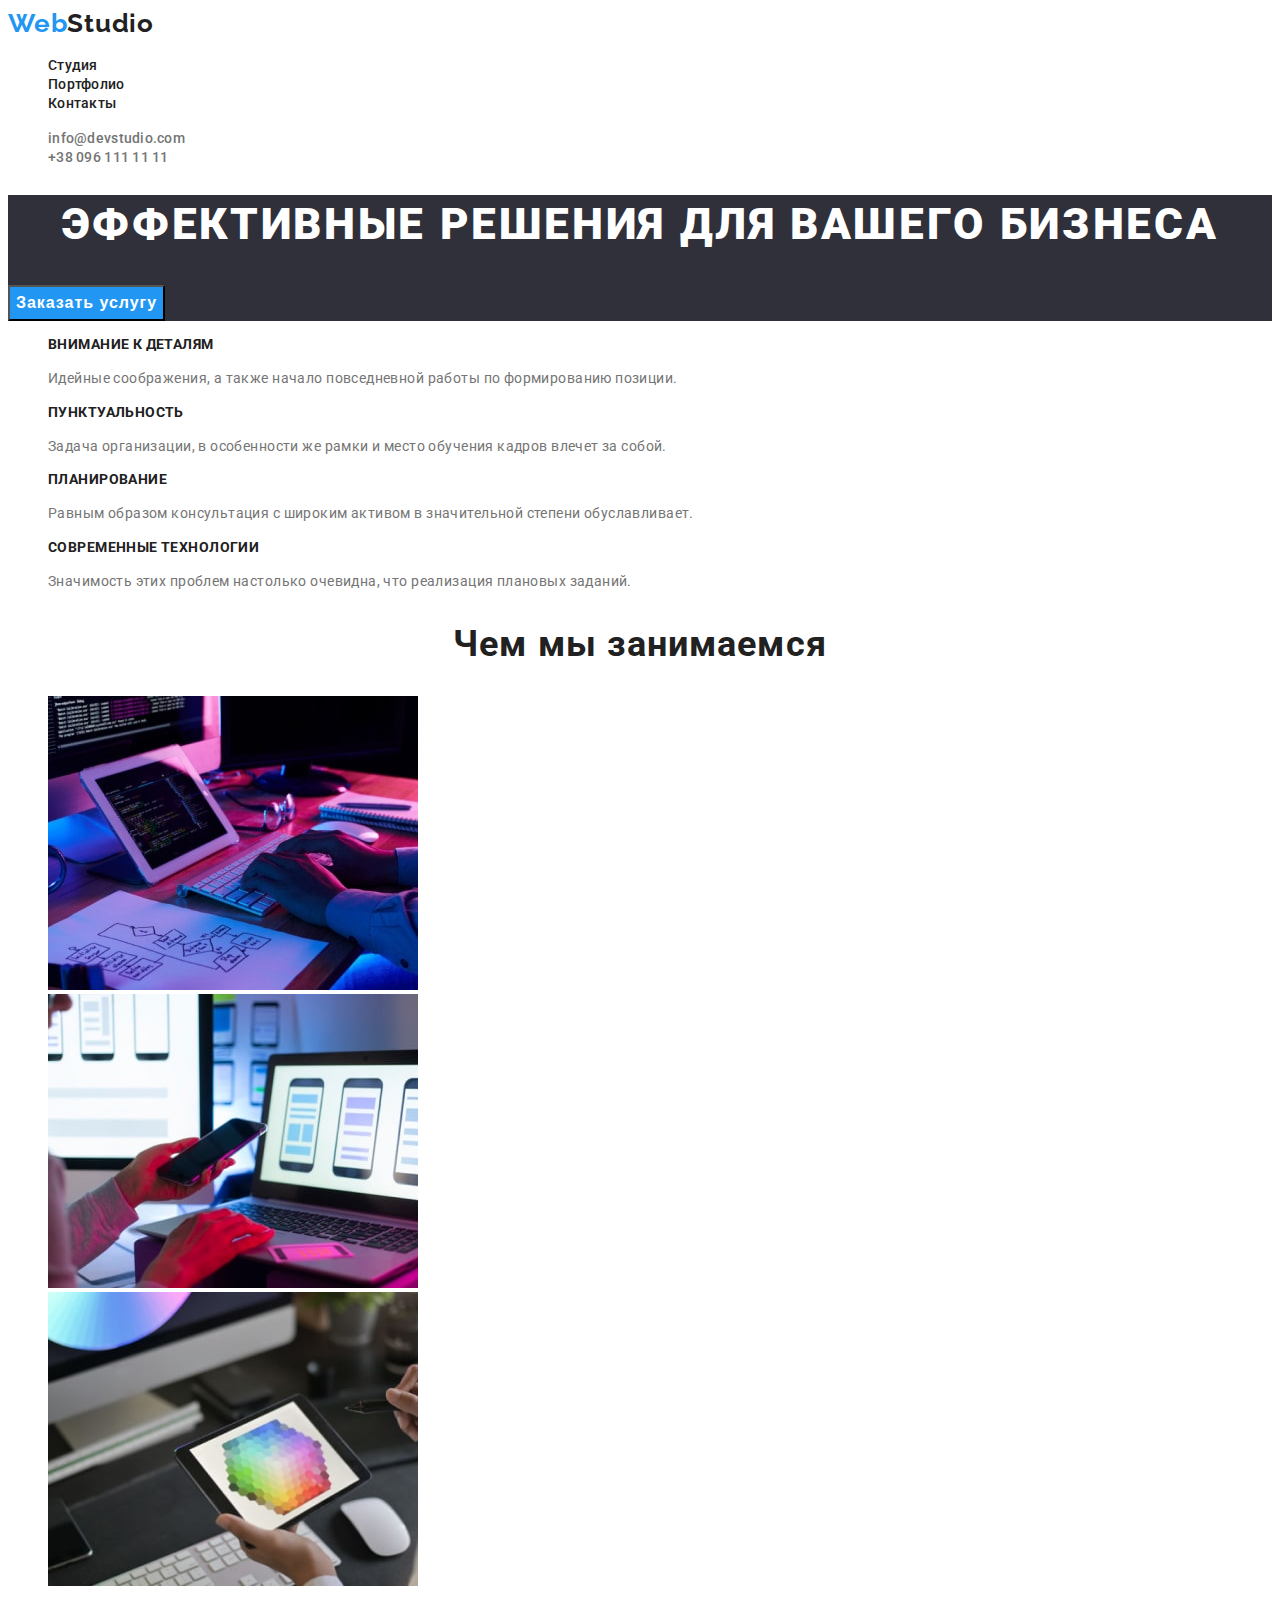
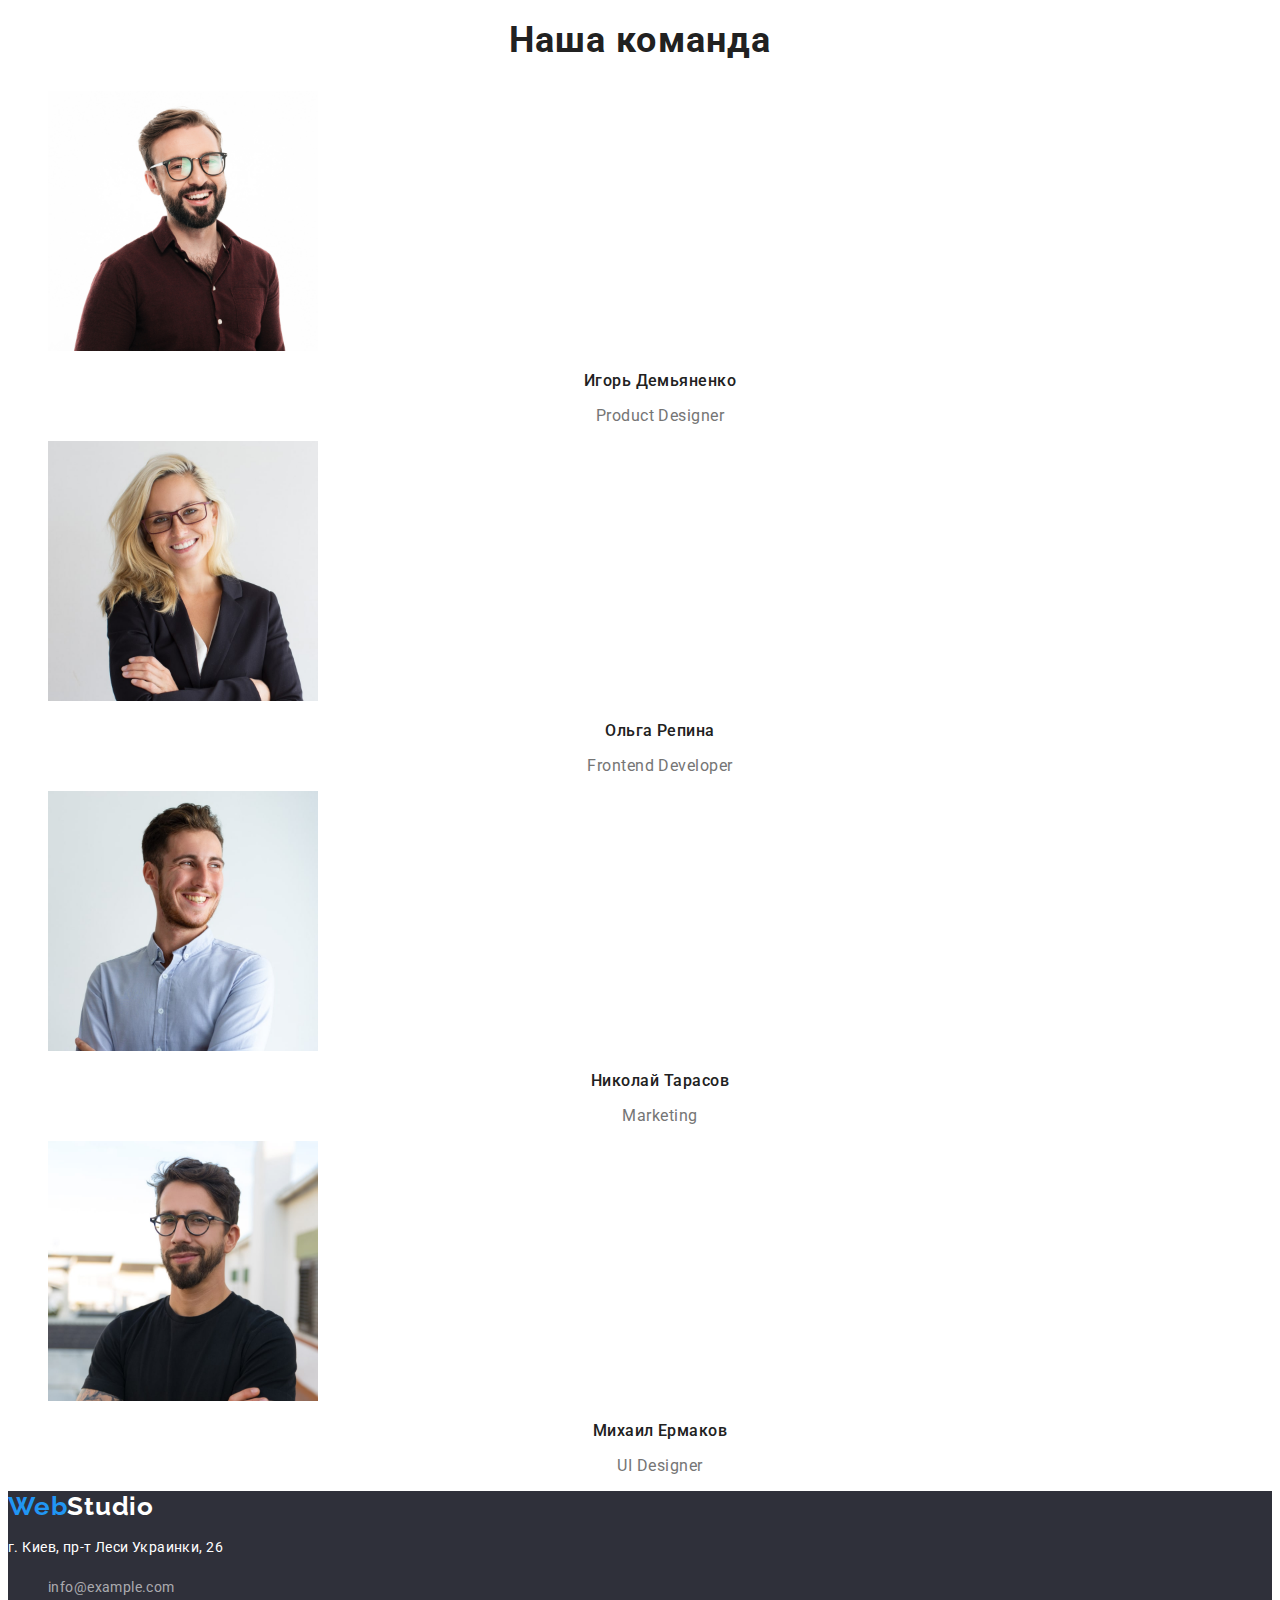
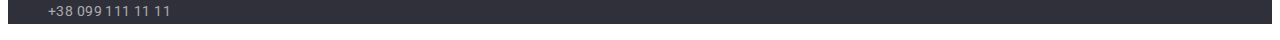
<file: index.html>
<!DOCTYPE html>
<html lang="ru">
    <head>
        <meta charset="UTF-8">
        <meta http-equiv="X-UA-Compatible" content="IE=edge">
        <meta name="viewport" content="width=device-width, initial-scale=1.0">
        <title>Web Studio!</title>
        <link rel="preconnect" href="https://fonts.googleapis.com" />
        <link rel="preconnect" href="https://fonts.gstatic.com" crossorigin />
        <link href="https://fonts.googleapis.com/css2?family=Raleway:wght@700&family=Roboto:wght@300;400;500;700&display=swap"
            rel="stylesheet" />
        <link rel="stylesheet" href="./css/styles.css" />
    </head>
    <body>
        <header class="header">
                <nav class="header-navigation">
                    <a href="./index.html" class="logo-link">Web<span class="logo-text">Studio</span></a>
                    <ul class="header-list list">
                        <li class="header-item"><a href="./index.html" class="header-link link">Студия</a></li>
                        <li class="header-item"><a href="./portfolio.html" class="header-link link">Портфолио</a></li>
                        <li class="header-item"><a href="" class="header-link link">Контакты</a></li>
                    </ul>
                </nav>
                <ul class="header-list list">
                    <li>
                        <a href="mailto:info@devstudio.com" class="header-mail link">info@devstudio.com</a>
                    </li>
                    <li>
                        <a href="tel:+380961111111" class="header-tel link">+38 096 111 11 11</a>
                    </li>
                </ul>
        </header>
        <main>
            <section class="hero">
                <h1 class="hero-title">Эффективные решения для вашего бизнеса</h1>
                <button class="button" type="button">Заказать услугу</button>
            </section>
            <section class="characteristic">
                <ul class="characteristic-list list">
                    <li class="characteristic-item">
                        <h3 class="characteristic-title">Внимание к деталям</h3>
                        <p class="characteristic-text">Идейные соображения, а также начало повседневной работы по формированию позиции.</p>
                    </li>
                    <li class="characteristic-item">
                        <h3 class="characteristic-title">Пунктуальность</h3>
                        <p class="characteristic-text">Задача организации, в особенности же рамки и место обучения кадров влечет за собой.</p>
                    </li>
                    <li class="characteristic-item">
                        <h3 class="characteristic-title">Планирование</h3>
                        <p class="characteristic-text">Равным образом консультация с широким активом в значительной степени обуславливает.</p>
                    </li>
                    <li class="characteristic-item">
                        <h3 class="characteristic-title">Современные технологии</h3>
                        <p class="characteristic-text">Значимость этих проблем настолько очевидна, что реализация плановых заданий.</p>
                    </li>
                </ul>
            </section>
            <section>
                <h2 class="business">Чем мы занимаемся</h2>
                <ul class="business-list list">
                    <li class="business-item">
                        <img src="./images/work-process-img1.jpg" alt="написание кода" width="370" height="294"></li>
                    <li class="business-item"><img src="/images/work-process-img2.jpg" alt="выбор макета" width="370" height="294"></li>
                    <li class="business-item"><img src="./images/work-process-img3.jpg" alt="выбор цвета" width="370" height="294"></li>
                </ul>
            </section>
            <section>
                <h2 class="team">Наша команда</h2>
                    <ul class="team-list list">
                        <li class="team-item">
                            <img src="./images/img1.jpg" alt="" width="270" height="260">
                                <h3 class="team-title">Игорь Демьяненко</h3>
                                <p lang="en" class="team-text">Product Designer</p>
                        </li>
                        <li class="team-item">
                            <img src="./images/img2.jpg" alt="" width="270" height="260">
                                <h3 class="team-title">Ольга Репина</h3>
                                <p lang="en" class="team-text">Frontend Developer</p>
                        </li>
                        <li class="team-item">
                            <img src="./images/img3.jpg" alt="" width="270" height="260">
                                <h3 class="team-title">Николай Тарасов</h3>
                                <p lang="en" class="team-text">Marketing</p>
                        </li>
                        <li class="team-item">
                            <img src="./images/img4.jpg" alt="" width="270" height="260">
                                <h3 class="team-title">Михаил Ермаков</h3>
                                <p lang="en" class="team-text">UI Designer</p>
                        </li>
                    </ul>
            </section>
        </main>
        <footer>
            <section class="footer">
                    <a href="./index.html" class="footer-logo-link">Web<span class="footer-logo-text">Studio</span></a>
                    <address>
                        <p class="address">г. Киев, пр-т Леси Украинки, 26</p>
                        <ul class="footer-contacks list">
                            <li>
                                <a href="mailto:info@example.com" class="footer-mail link">info@example.com</a>
                            </li>
                            <li>
                                <a href="tel:+380991111111" class="footer-tel link">+38 099 111 11 11</a>
                            </li>
                        </ul>
                    </address>
            </section>
        </footer>
    </body>
</html>
</file>
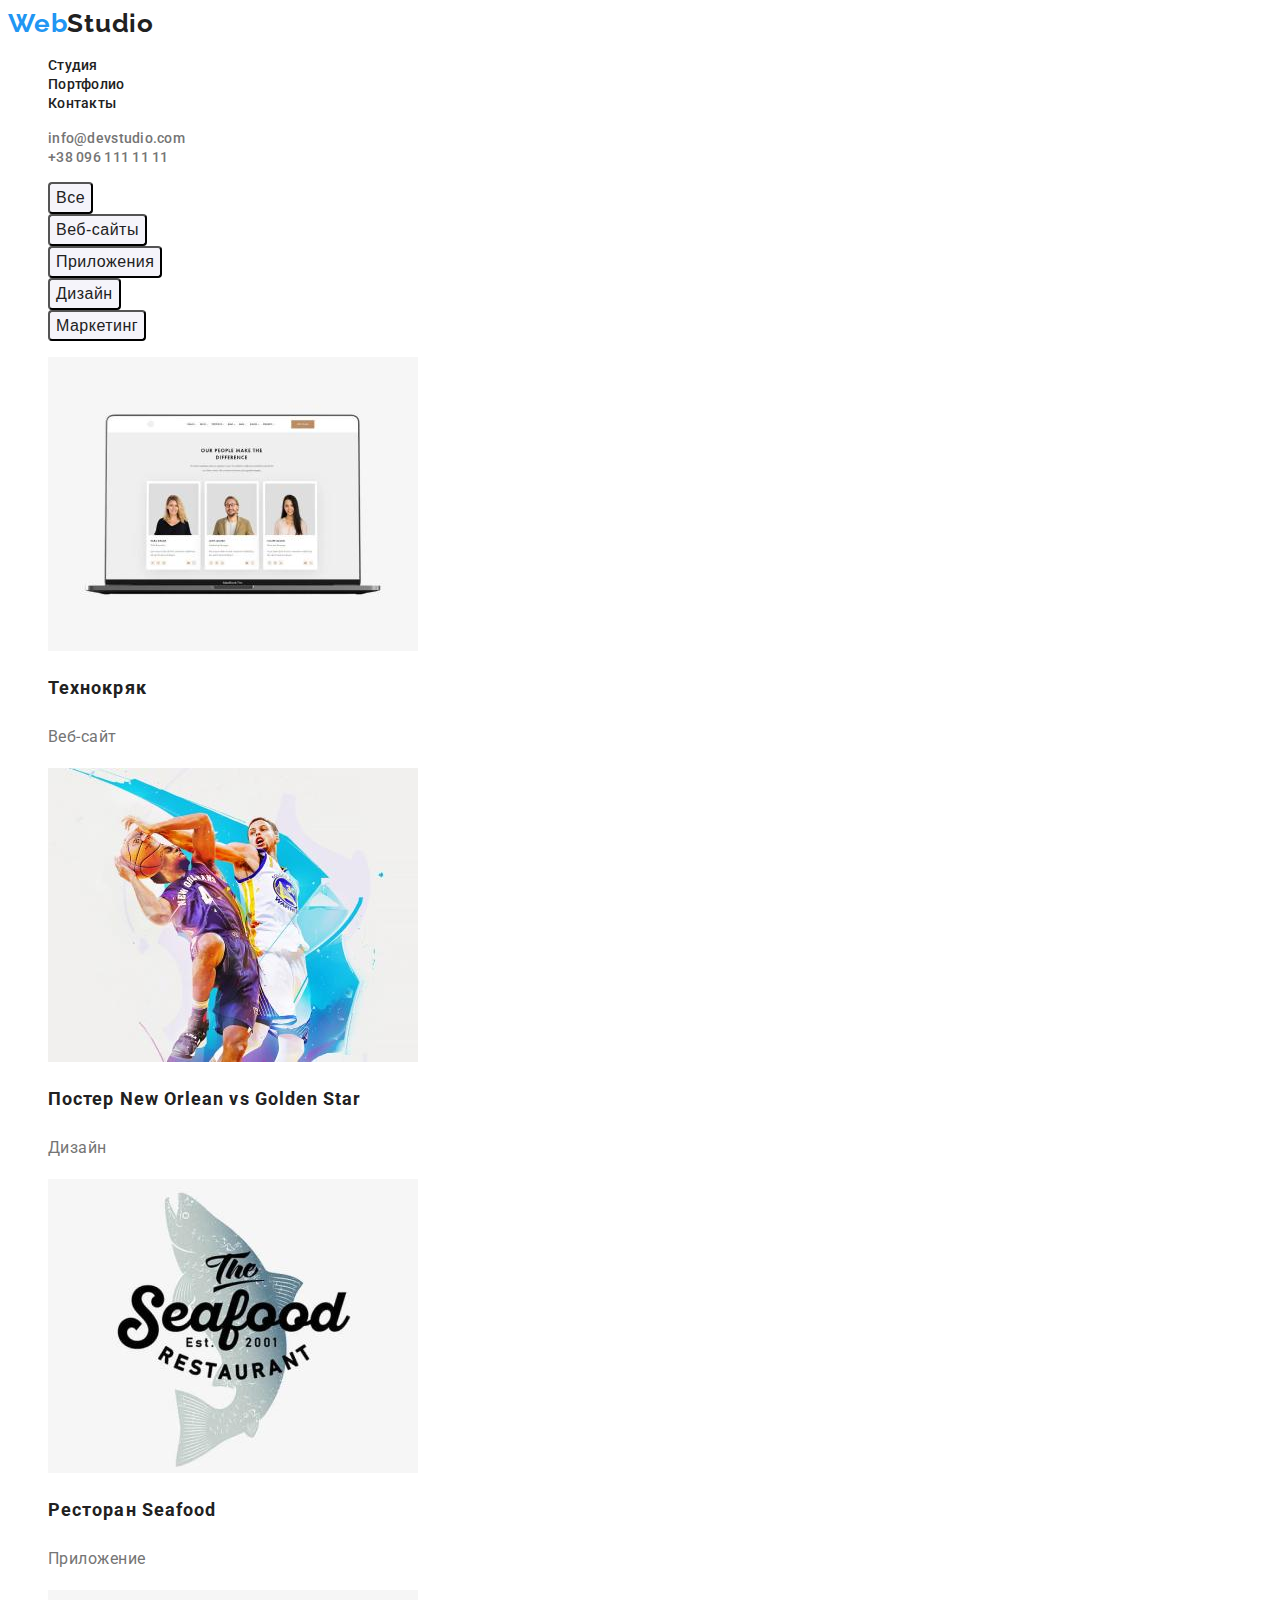
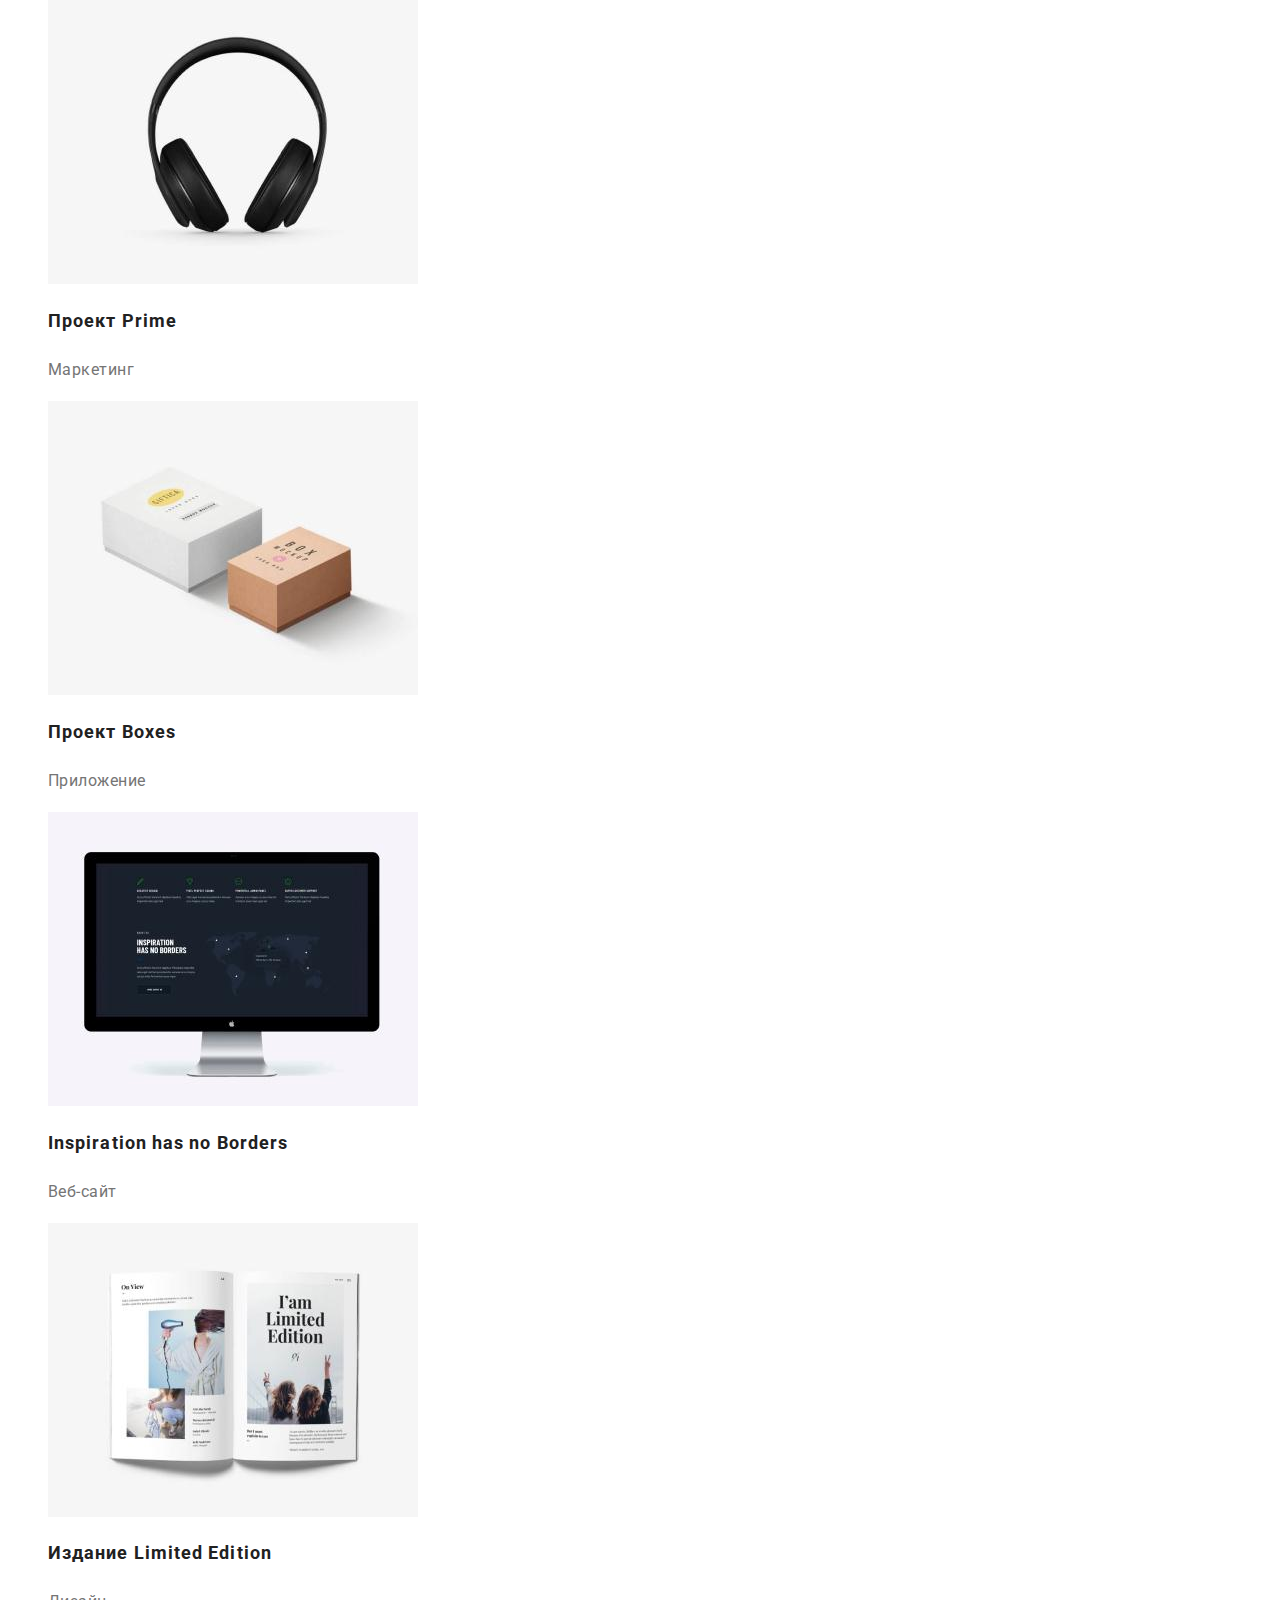
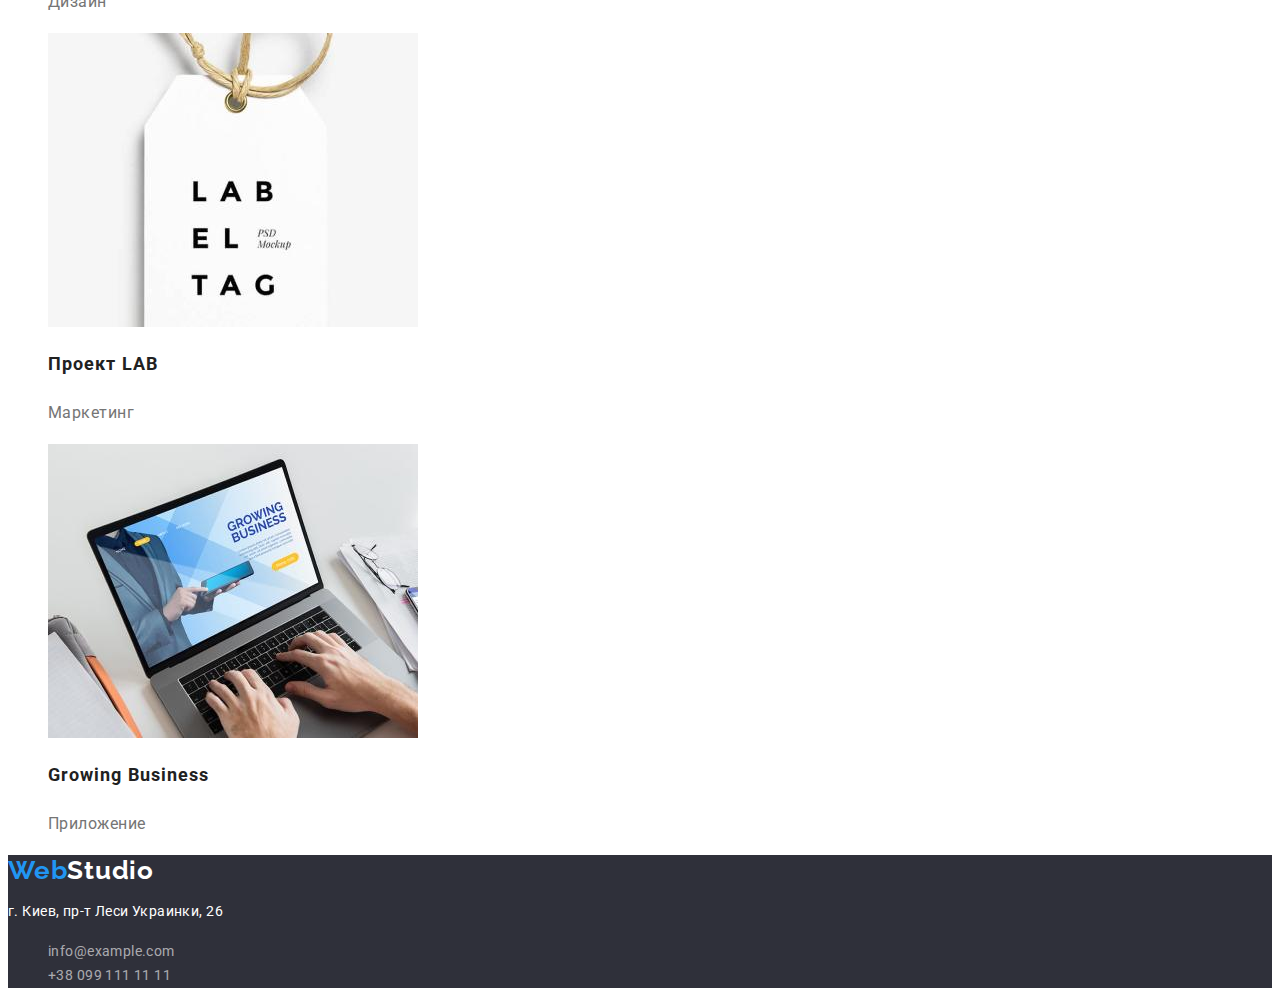
<file: portfolio.html>
<!DOCTYPE html>
<html lang="ru">
<head>
    <meta charset="UTF-8">
    <meta http-equiv="X-UA-Compatible" content="IE=edge">
    <meta name="viewport" content="width=device-width, initial-scale=1.0">
    <title>Portfolio</title>
    <link rel="preconnect" href="https://fonts.googleapis.com" />
    <link rel="preconnect" href="https://fonts.gstatic.com" crossorigin />
    <link href="https://fonts.googleapis.com/css2?family=Raleway:wght@700&family=Roboto:wght@300;400;500;700&display=swap"
        rel="stylesheet" />
    <link rel="stylesheet" href="./css/styles.css" />
</head>
<body>
    <header class="header">
            <nav class="header-navigation">
                <a href="./index.html" class="logo-link">Web<span class="logo-text">Studio</span></a>
                <ul class="header-list list">
                    <li class="header-item"><a href="./index.html" class="header-link link">Студия</a></li>
                    <li class="header-item"><a href="./portfolio.html" class="header-link link">Портфолио</a></li>
                    <li class="header-item"><a href="" class="header-link link">Контакты</a></li>
                </ul>
            </nav>
            <ul class="header-list list">
                <li>
                    <a href="mailto:info@devstudio.com" class="header-mail link">info@devstudio.com</a>
                </li>
                <li>
                    <a href="tel:+380961111111" class="header-tel link">+38 096 111 11 11</a>
                </li>
            </ul>
    </header>
    <main>
        <section class="section">
            <h1 class="hidden-title visually-hidden">Портфолио</h1>
                <ul class="choise-menu list">
                    <li class="choise-menu-list"><button type="button" class="menu-button">Все</button></li>
                    <li class="choise-menu-list"><button type="button" class="menu-button">Веб-сайты</button></li>
                    <li class="choise-menu-list"><button type="button" class="menu-button">Приложения</button></li>
                    <li class="choise-menu-list"><button type="button" class="menu-button">Дизайн</button></li>
                    <li class="choise-menu-list"><button type="button" class="menu-button">Маркетинг</button></li>
                </ul>
                <ul class="portfolio list">
                        <img src="./images/img-portfolio1.jpg" alt="image1" width="370" height="294">
                            <div class="info">
                                <h2 class="portfolio-title">Технокряк</h2>
                                <p class="portfolio-text">Веб-сайт</p>
                            </div>
                    <li>
                            <img src="./images/img-portfolio2.jpg" alt="image2" width="370" height="294">
                            <div class="info">
                                <h2 class="portfolio-title">Постер New Orlean vs Golden Star</h2>
                                <p class="portfolio-text">Дизайн</p>
                            </div>
                    </li>
                    <li>
                        <img src="./images/img-portfolio3.jpg" alt="image3" width="370" height="294">
                            <div class="info">
                                <h2 class="portfolio-title">Ресторан Seafood</h2>
                                <p class="portfolio-text">Приложение</p>
                            </div>
                    </li>
                    <li>
                            <img src="./images/img-portfolio4.jpg" alt="image4" width="370" height="294">
                            <div class="info">
                                <h2 class="portfolio-title">Проект Prime</h2>
                                <p class="portfolio-text">Маркетинг</p>
                            </div>
                    </li>
                    <li>
                            <img src="./images/img-portfolio5.jpg" alt="image5" width="370" height="294">
                            <div class="info">
                                <h2 class="portfolio-title">Проект Boxes</h2>
                                <p class="portfolio-text">Приложение</p>
                            </div>
                    </li>
                    <li>
                            <img src="./images/img-portfolio6.jpg" alt="image6" width="370" height="294">
                            <div class="info">
                                <h2 lang="en" class="portfolio-title"> Inspiration has no Borders</h2>
                                <p class="portfolio-text">Веб-сайт</p>
                            </div>
                    </li>
                    <li>
                            <img src="./images/img-portfolio7.jpg" alt="image7" width="370" height="294">
                            <div class="info">
                                <h2 class="portfolio-title">Издание Limited Edition</h2>
                                <p class="portfolio-text">Дизайн</p>
                            </div>
                    </li>
                    <li>
                            <img src="./images/img-portfolio8.jpg" alt="image8" width="370" height="294">
                            <div class="info">
                                <h2 class="portfolio-title">Проект LAB</h2>
                                <p class="portfolio-text">Маркетинг</p>
                            </div>
                    </li>
                    <li>
                            <img src="./images/img-portfolio9.jpg" alt="image9" width="370" height="294">
                            <div class="info">
                                <h2 class="portfolio-title">Growing Business</h2>
                                <p class="portfolio-text">Приложение</p>
                            </div>
                    </li>
                </ul>

    </main>
    <footer>
        <section class="footer">
            <a href="./index.html" class="footer-logo-link">Web<span class="footer-logo-text">Studio</span></a>
            <address>
                <p class="address">г. Киев, пр-т Леси Украинки, 26</p>
                <ul class="footer-contacks list">
                    <li>
                        <a href="mailto:info@example.com" class="footer-mail link">info@example.com</a>
                    </li>
                    <li>
                        <a href="tel:+380991111111" class="footer-tel link">+38 099 111 11 11</a>
                    </li>
                </ul>
            </address>
        </section>
    </footer>
</body>
</html>
</file>
<file: css/styles.css>
:root {
    --first-text-color: #212121;
    --second-text-color: #757575;
    --accent-color: #2196f3;
    --header-text-color1: #ffffff;
    --header-text-color2: #212121;
}
body {
    font-family: 'Roboto';
}
.list {
    list-style: none;
}
.link {
    text-decoration: none;
}
/*------------HEADER---------------*/
.header-link {
    font-family: Roboto;
    font-weight: 500;
    font-size: 14px;
    line-height: 1.143;
    letter-spacing: 0.02em;
    color: var(--header-text-color2);
}
.header-link:hover,
.header-link:focus {
    color: var(--accent-color);
}
.header-mail {
    font-weight: 500;
    font-size: 14px;
    line-height: 1.143;
    letter-spacing: 0.02em;
    color: var(--second-text-color);
}
.header-mail:hover,
.header-mail:focus {
    color: var(--accent-color);
}
.header-tel {
    font-weight: 500;
    font-size: 14px;
    line-height: 1.143;
    letter-spacing: 0.02em;
    color: var(--second-text-color);
}
.header-tel:hover,
.header-tel:focus {
    color: var(--accent-color);
}
.logo-link {
    font-family: Raleway;
    font-weight: 700;
    font-size: 26px;
    line-height: 1.19;
    letter-spacing: 0.03em;
    color: var(--accent-color);
    text-decoration: none;
    list-style: none;
}
.logo-text {
    font-family: Raleway;
    font-weight: 700;
    font-size: 26px;
    line-height: 1.19;
    letter-spacing: 0.03em;
    color: var(--first-text-color);
    text-decoration: none;
    list-style: none;
}
/* ---------------HERO--------------- */
.hero {
    background-color: #2f303a;
}
.hero-title {
    font-weight: 900;
    font-size: 44px;
    line-height: 1.36;
    text-align: center;
    letter-spacing: 0.06em;
    text-transform: uppercase;
    color: var(--header-text-color1);
}
.button {
    background-color: var(--accent-color);
    font-weight: 700;
    font-size: 16px;
    line-height: 1.875;
    display: flex;
    align-items: center;
    text-align: center;
    letter-spacing: 0.06em;
    color: var(--header-text-color1);
}
.characteristic-title {
    font-weight: 700;
    font-size: 14px;
    line-height: 1.14;
    letter-spacing: 0.03em;
    text-transform: uppercase;
    color: var(--header-text-color2);
}
.characteristic-text {
    font-weight: normal;
    font-size: 14px;
    line-height: 1.71;
    letter-spacing: 0.03em;
    color: var(--second-text-color);
}
/* ----------------ABOUt US----------*/
.business {
    font-weight: 700;
    font-size: 36px;
    line-height: 1.16;
    text-align: center;
    letter-spacing: 0.03em;
    color: var(--first-text-color);
}
.team {
    font-weight: 700;
    font-size: 36px;
    line-height: 1.16;
    text-align: center;
    letter-spacing: 0.03em;
    color: var(--first-text-color);
}
.team-title {
    font-weight: 500;
    font-size: 16px;
    line-height: 1.187;
    text-align: center;
    letter-spacing: 0.03em;
    color: var(--first-text-color);
}
.team-text {
    font-weight: normal;
    font-size: 16px;
    line-height: 1.187;
    text-align: center;
    letter-spacing: 0.03em;
    color: var(--second-text-color);
}
.footer {
    background: #2f303a;
}
.footer-logo-link {
    font-family: Raleway;
    font-weight: 700;
    font-size: 26px;
    line-height: 1.19;
    letter-spacing: 0.03em;
    color: var(--accent-color);
    text-decoration: none;
    list-style: none;
}
.footer-logo-text {
    font-family: Raleway;
    font-weight: 700;
    font-size: 26px;
    line-height: 1.19;
    letter-spacing: 0.03em;
    color: var(--header-text-color1);
    text-decoration: none;
    list-style: none;
}
.address {
    font-style: normal;
    font-weight: normal;
    font-size: 14px;
    line-height: 1.71;
    letter-spacing: 0.03em;
    color: var(--header-text-color1);
}
.footer-mail {
    font-style: normal;
    font-weight: normal;
    font-size: 14px;
    line-height: 1.71;
    letter-spacing: 0.03em;
    color: rgba(255, 255, 255, 0.6);
}
.footer-mail:hover,
.footer-mail:focus {
    color: var(--accent-color);
}
.footer-tel {
    font-style: normal;
    font-weight: normal;
    font-size: 14px;
    line-height: 1.71;
    letter-spacing: 0.03em;
    color: rgba(255, 255, 255, 0.6);
}
.footer-tel:hover,
.footer-tel:focus {
    color: var(--accent-color);
}

/*---------------PORTFOLIO-------------*/
.visually-hidden {
    position: absolute;
    white-space: nowrap;
    width: 1px;
    height: 1px;
    overflow: hidden;
    border: 0;
    padding: 0;
    clip: rect(0 0 0 0);
    clip-path: inset(50%);
    margin: -1px;
}
.menu-button {
    font-weight: 500;
    font-size: 16px;
    line-height: 1.62;
    text-align: center;
    letter-spacing: 0.03em;
    color: var(--first-text-color);
    background: #f5f4fa;
    border-radius: 4px;
}
.menu-button:hover,
.menu-button:focus {
    color: var(--header-text-color1);
    background-color: var(--accent-color);
}
/*---------------PORTFOLIOLIST-------------*/
.portfolio-title {
    font-weight: bold;
    font-size: 18px;
    line-height: 2;
    letter-spacing: 0.06em;
    color: var(--first-text-color);
}
.portfolio-text {
    font-weight: normal;
    font-size: 16px;
    line-height: 1.87;
    letter-spacing: 0.03em;
    color: var(--second-text-color);
}
</file>
